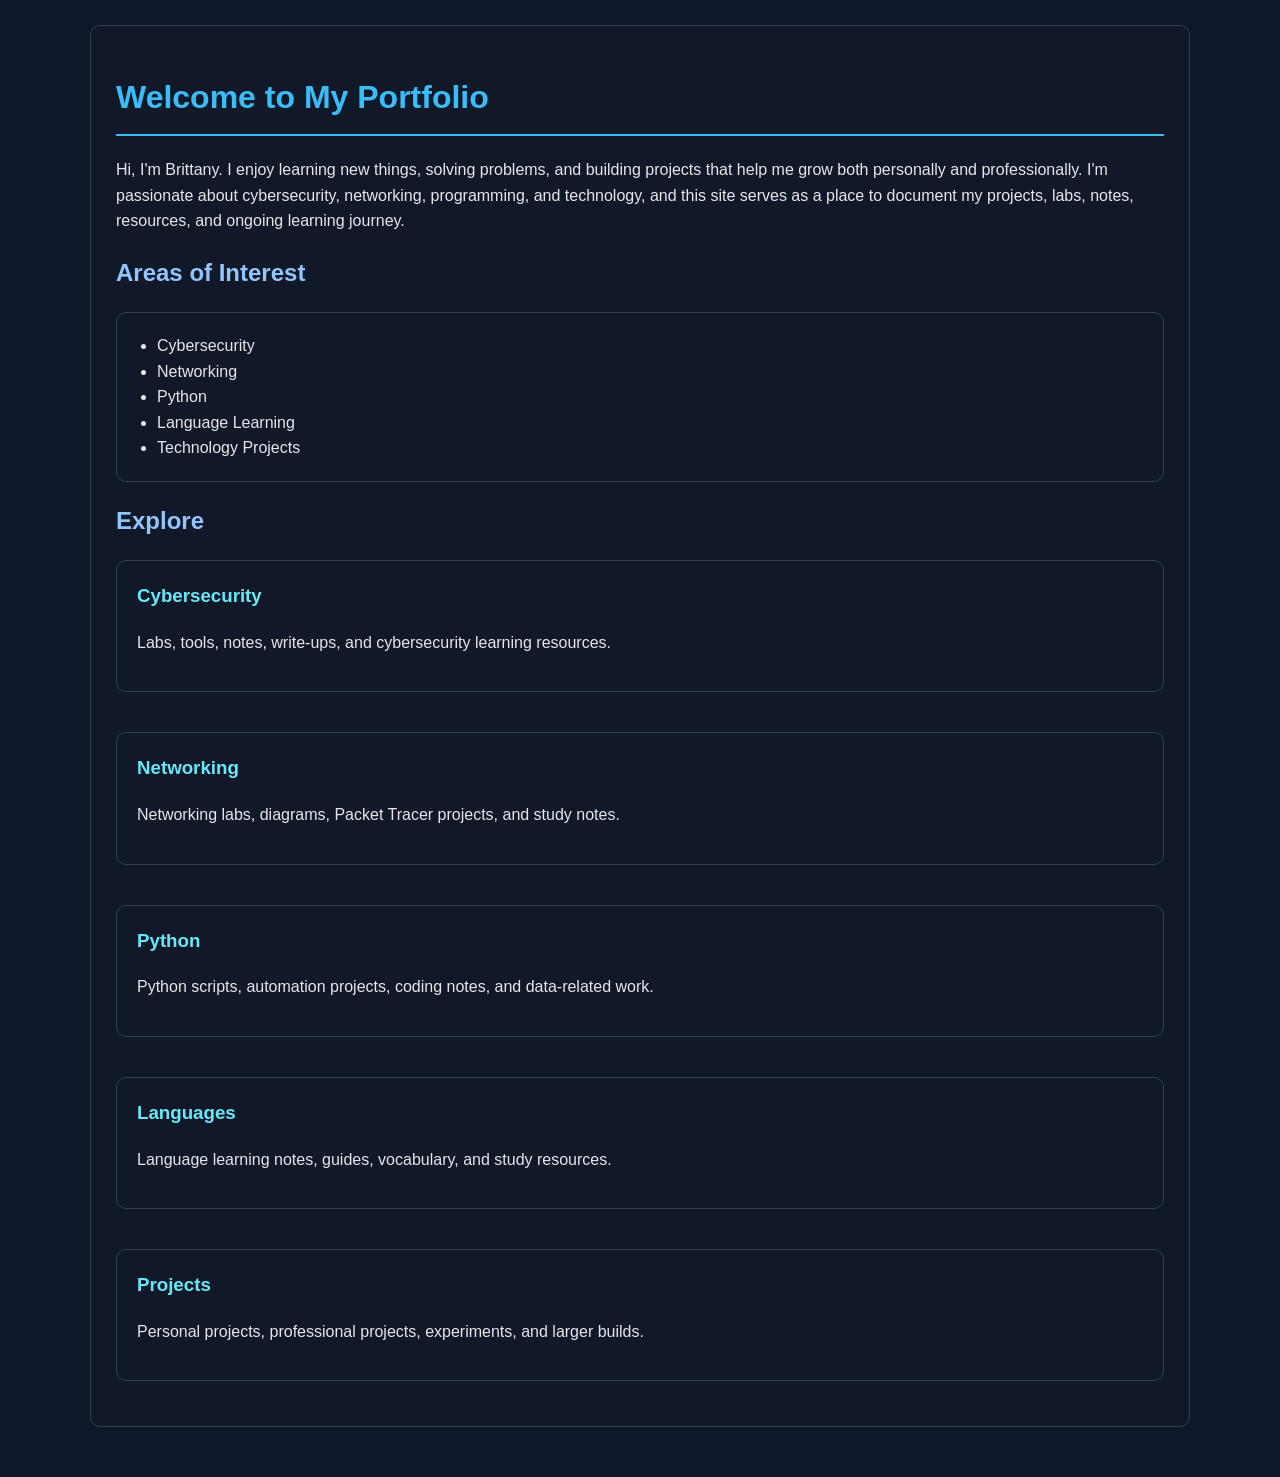
<file: index.html>
<!DOCTYPE html>
<html lang="en">
<head>
    <meta charset="UTF-8">
    <meta name="viewport" content="width=device-width, initial-scale=1.0">
    <link rel="stylesheet" href="css/style.css">
    <title>Brittany's Portfolio</title>
</head>
<body>

<div class="hero">
    <h1>Welcome to My Portfolio</h1>

    <p>
        Hi, I'm Brittany. I enjoy learning new things, solving problems,
        and building projects that help me grow both personally and professionally.
        I'm passionate about cybersecurity, networking, programming, and technology,
        and this site serves as a place to document my projects, labs, notes,
        resources, and ongoing learning journey.
    </p>
    
<h2>Areas of Interest</h2>

<ul>
    <li>Cybersecurity</li>
    <li>Networking</li>
    <li>Python</li>
    <li>Language Learning</li>
    <li>Technology Projects</li>
</ul>

    <h2>Explore</h2>
<div class="section-grid">
    
<div class="card">
    <h3><a href="cyber/">Cybersecurity</a></h3>
    <p>Labs, tools, notes, write-ups, and cybersecurity learning resources.</p>
</div>

<div class="card">
    <h3><a href="networking/">Networking</a></h3>
    <p>Networking labs, diagrams, Packet Tracer projects, and study notes.</p>
</div>

<div class="card">
    <h3><a href="python/">Python</a></h3>
    <p>Python scripts, automation projects, coding notes, and data-related work.</p>
</div>

<div class="card">
    <h3><a href="languages/">Languages</a></h3>
    <p>Language learning notes, guides, vocabulary, and study resources.</p>
</div>

<div class="card">
    <h3><a href="projects/">Projects</a></h3>
    <p>Personal projects, professional projects, experiments, and larger builds.</p>
</div>
</div>

</body>
</html>
</file>
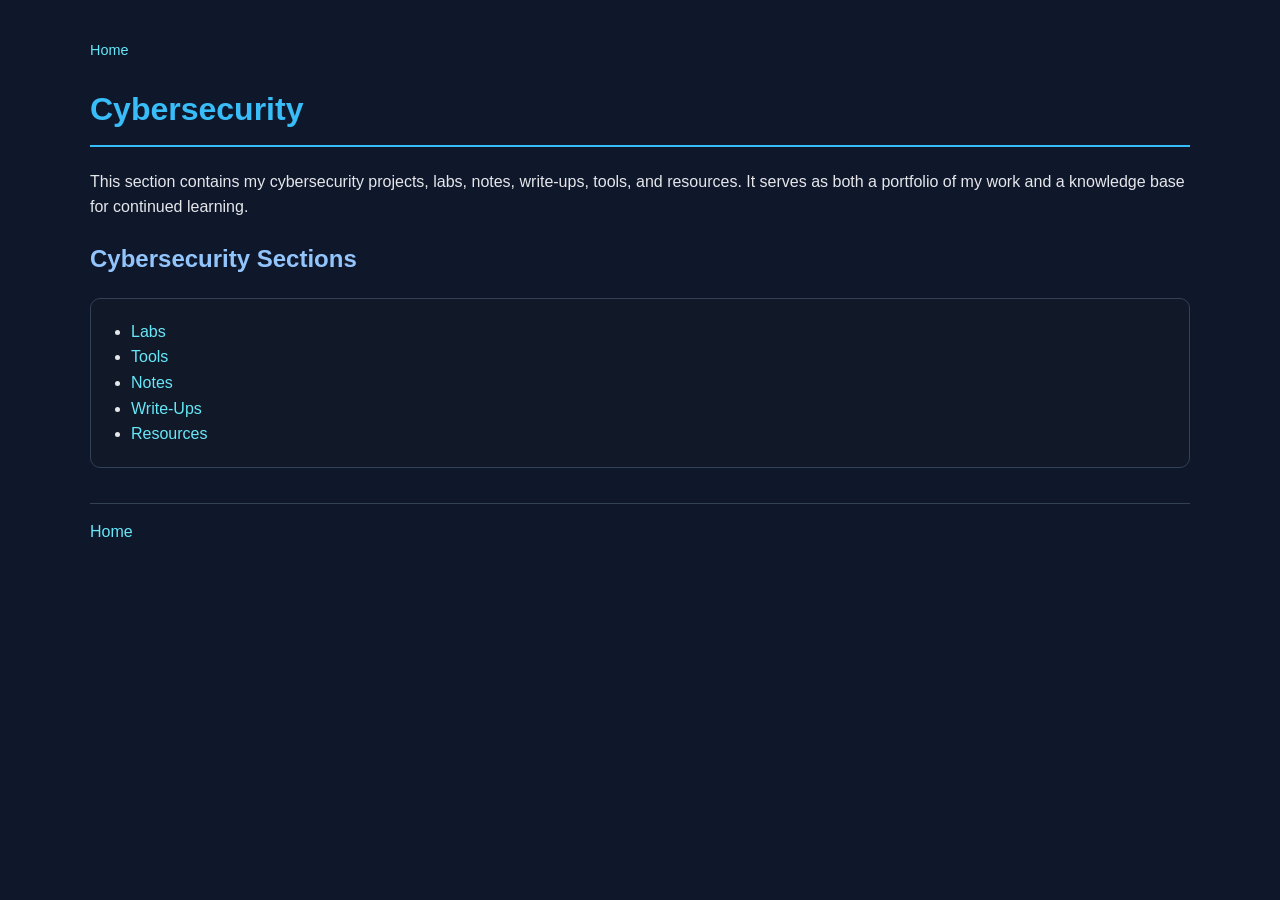
<file: cyber/index.html>
<!DOCTYPE html>
<html lang="en">
<head>
    <meta charset="UTF-8">
    <meta name="viewport" content="width=device-width, initial-scale=1.0">
    <link rel="stylesheet" href="../css/style.css">
    <p class="breadcrumb"> 
    <a href="../../../index.html">Home</a> 
    <title>Cybersecurity</title>
    </p>
</head>
<body>

    <h1>Cybersecurity</h1>

    <p>
        This section contains my cybersecurity projects, labs, notes,
        write-ups, tools, and resources. It serves as both a portfolio
        of my work and a knowledge base for continued learning.
    </p>

    <h2>Cybersecurity Sections</h2>

    <ul>
        <li><a href="labs/">Labs</a></li>
        <li><a href="tools/">Tools</a></li>
        <li><a href="notes/">Notes</a></li>
        <li><a href="writeups/">Write-Ups</a></li>
        <li><a href="resources/">Resources</a></li>
    </ul>

    <p class="nav-footer">
        <a href="../index.html">Home</a>
    </p>

</body>
</html>
</file>
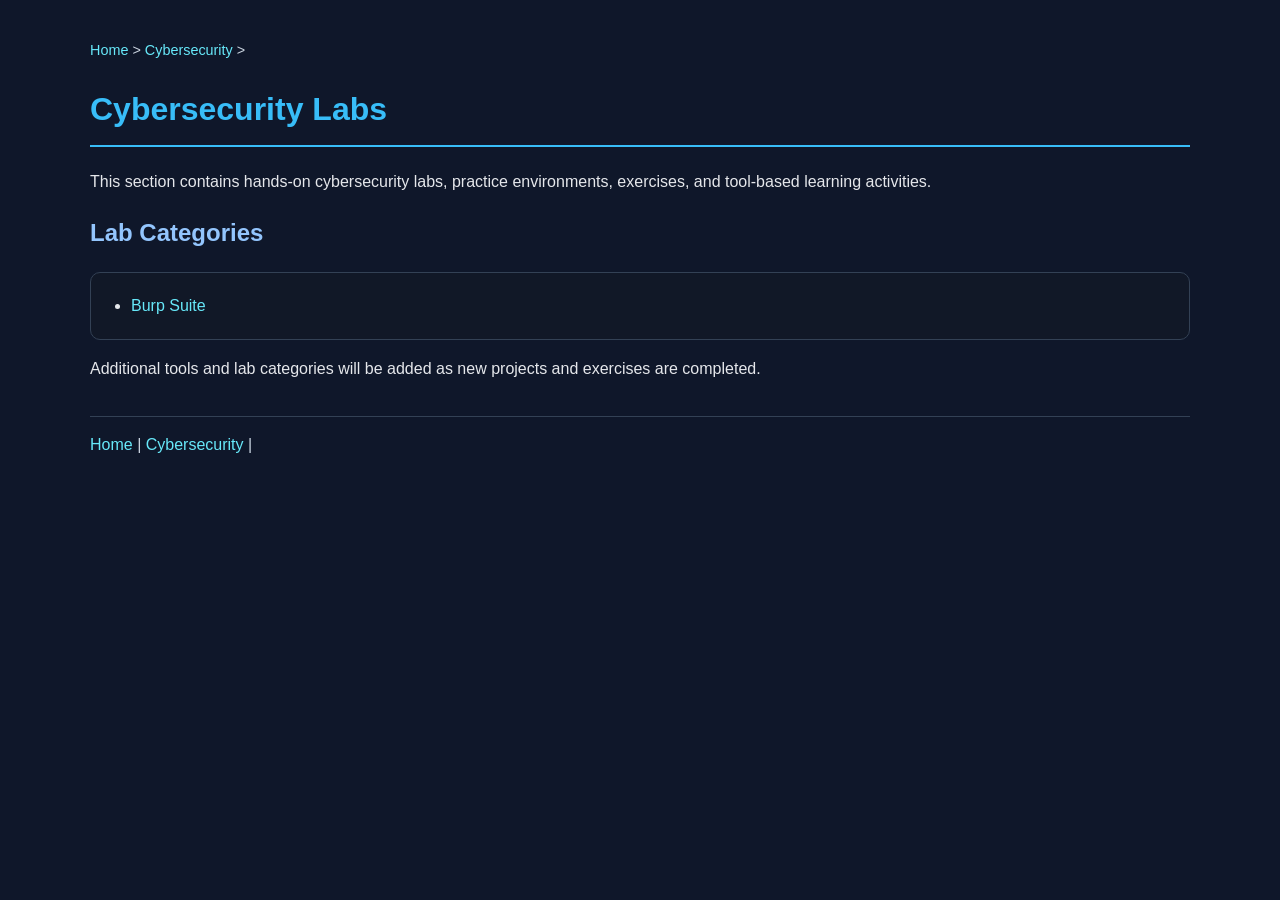
<file: cyber/labs/index.html>
<!DOCTYPE html>
<html lang="en">
<head>
    <meta charset="UTF-8">
    <meta name="viewport" content="width=device-width, initial-scale=1.0">
    <link rel="stylesheet" href="../../css/style.css">
    <p class="breadcrumb">
    <a href="../../../index.html">Home</a> >
    <a href="../../index.html">Cybersecurity</a> >
    <title>Cybersecurity Labs</title>
</p>
    
</head>
<body>

    <h1>Cybersecurity Labs</h1>

    <p>
        This section contains hands-on cybersecurity labs, practice environments,
        exercises, and tool-based learning activities.
    </p>

    <h2>Lab Categories</h2>

    <ul>
        <li><a href="burpsuite/">Burp Suite</a></li>
    </ul>

    <p>
        Additional tools and lab categories will be added as new projects and exercises are completed.
    </p>

    <p class="nav-footer">
        <a href="../../../index.html">Home</a> |
        <a href="../../index.html">Cybersecurity</a> |
    </p>

</body>
</html>
</file>
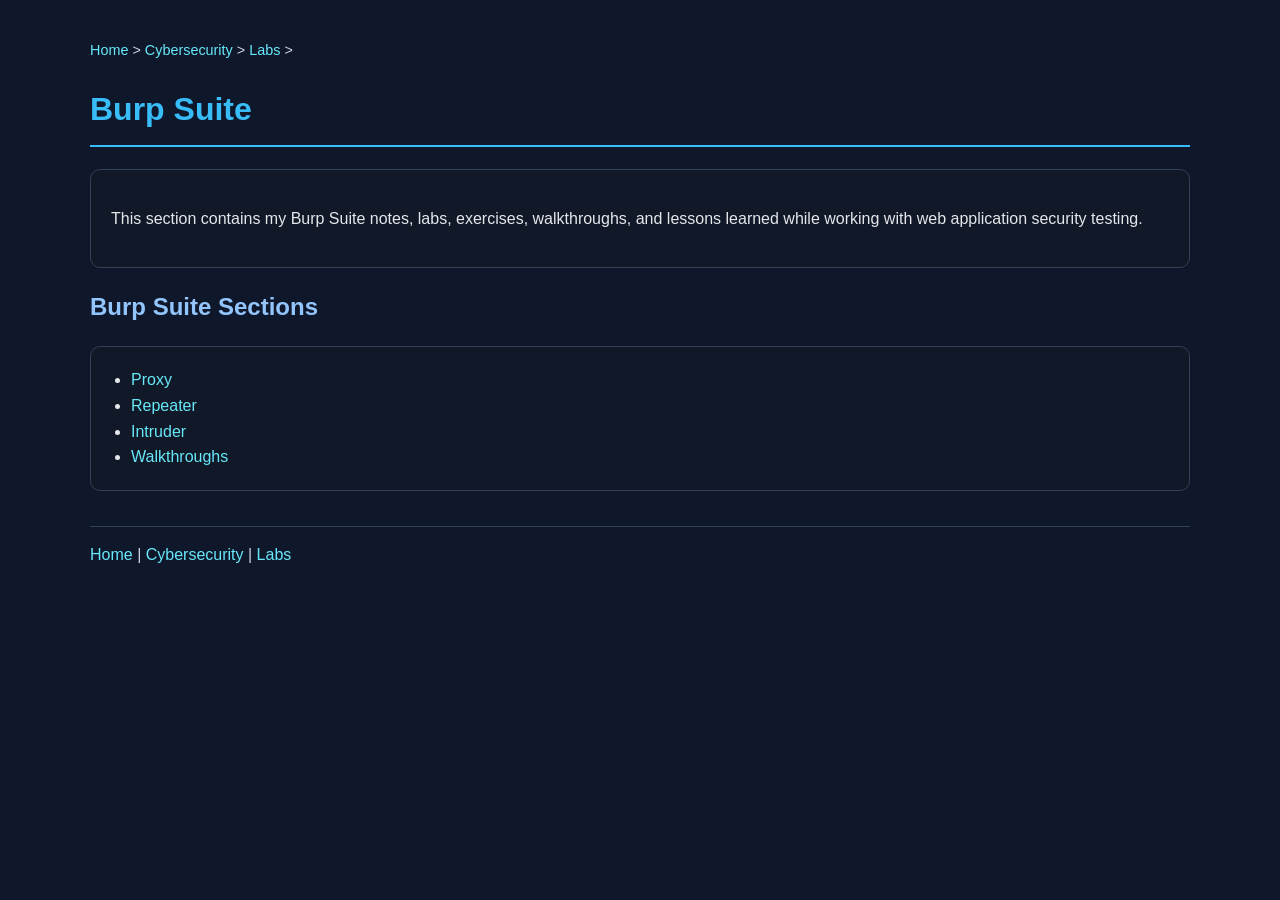
<file: cyber/labs/burpsuite/index.html>
<!DOCTYPE html>
<html lang="en">
<head>
    <meta charset="UTF-8">
    <meta name="viewport" content="width=device-width, initial-scale=1.0">
    <link rel="stylesheet" href="../../../css/style.css">
    <p  class="breadcrumb">
    <a href="../../../index.html">Home</a> >
    <a href="../../index.html">Cybersecurity</a> >
    <a href="../index.html">Labs</a> >
    <title>Burp Suite</title>
</p>   
</head>
<body>

    <h1>Burp Suite</h1>

<div class="card">
    <p>
        This section contains my Burp Suite notes, labs, exercises,
        walkthroughs, and lessons learned while working with web
        application security testing.
    </p>
</div>

    <h2>Burp Suite Sections</h2>

    <ul>
        <li><a href="proxy/">Proxy</a></li>
        <li><a href="repeater/">Repeater</a></li>
        <li><a href="intruder/">Intruder</a></li>
        <li><a href="walkthroughs/">Walkthroughs</a></li>
    </ul>

    <p class="nav-footer">
    <a href="../../../index.html">Home</a> |
    <a href="../../index.html">Cybersecurity</a> |
    <a href="../index.html">Labs</a>
    </p>

</body>
</html>
</file>
<file: css/style.css>
body {
    font-family: Arial, sans-serif;
    max-width: 1100px;
    margin: 0 auto;
    padding: 25px;
    background-color: #0f172a;
    color: #e5e7eb;
    line-height: 1.6;
}

h1 {
    color: #38bdf8;
    border-bottom: 2px solid #38bdf8;
    padding-bottom: 10px;
}

h2 {
    color: #93c5fd;
}

a {
    color: #67e8f9;
    text-decoration: none;
}

a:hover {
    color: #ffffff;
    text-decoration: underline;
}

ul {
    background-color: #111827;
    border: 1px solid #334155;
    padding: 20px 40px;
    border-radius: 10px;
}

.breadcrumb {
    font-size: 0.9em;
    color: #cbd5e1;
    margin-bottom: 20px;
}

.nav-footer {
    margin-top: 35px;
    padding-top: 15px;
    border-top: 1px solid #334155;
    color: #cbd5e1;
}

.card {
    background-color: #111827;
    border: 1px solid #334155;
    border-radius: 10px;
    padding: 20px;
    margin-bottom: 20px;
}

.card h3 {
    margin-top: 0;
}

.card:hover {
    border-color: #38bdf8;
    transform: translateY(-2px);
    transition: all 0.2s ease;
}

.section-grid {
    display: grid;
    gap: 20px;
}

.hero {
    background-color: #111827;
    border: 1px solid #334155;
    border-radius: 10px;
    padding: 25px;
    margin-bottom: 25px;
}
</file>
